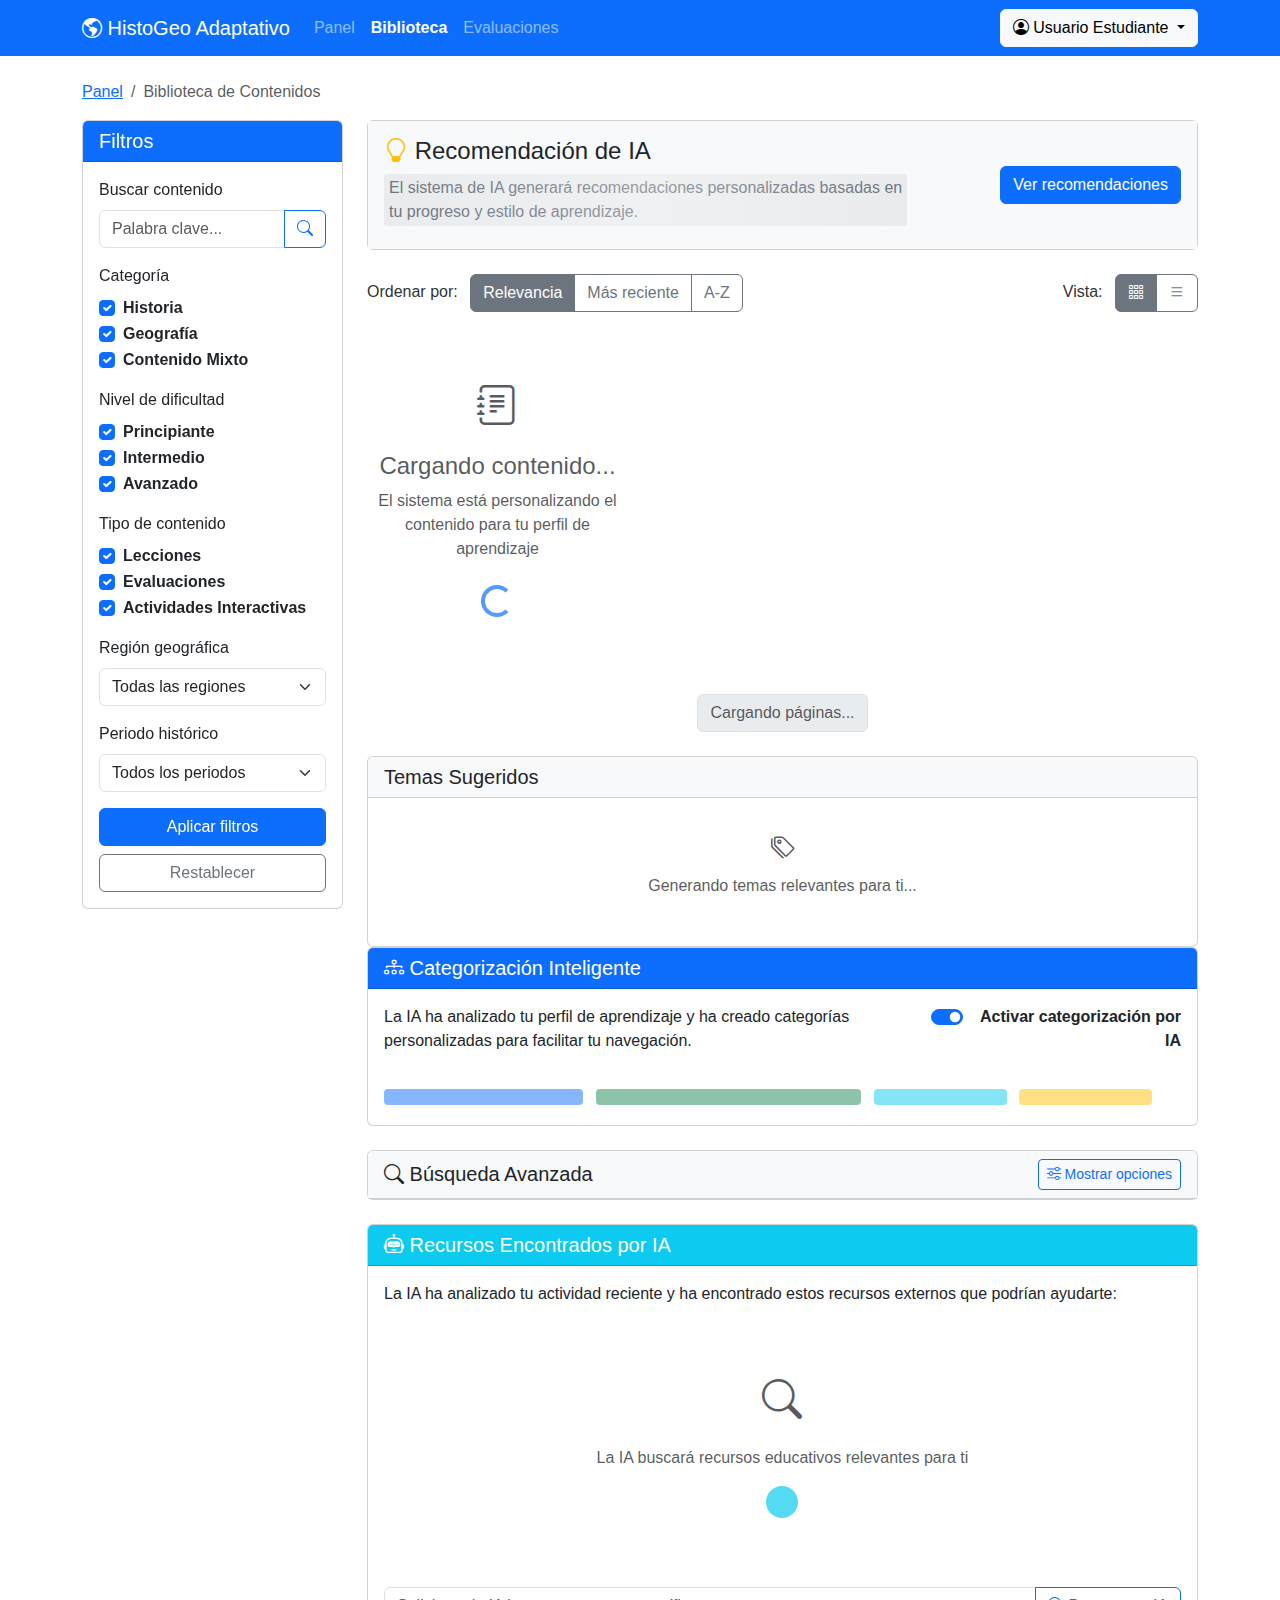
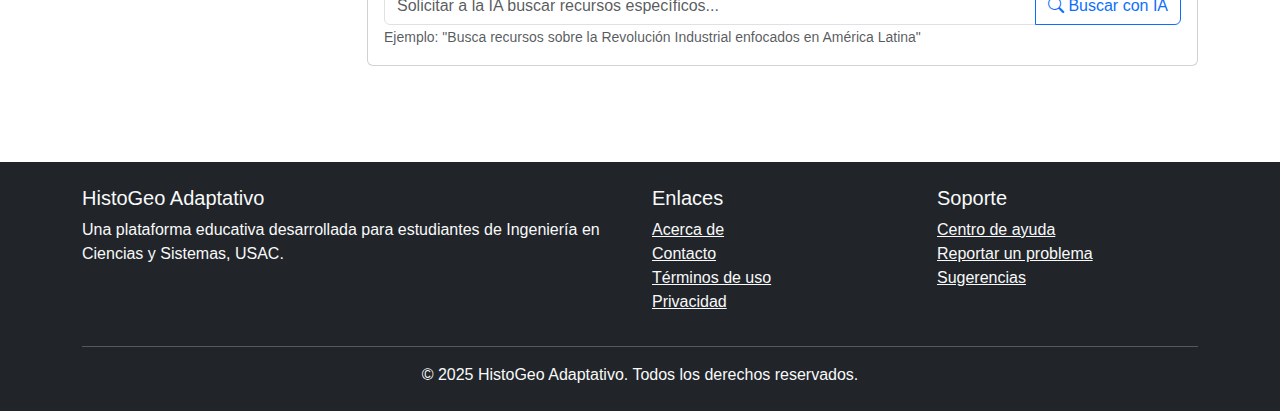
<file: library.html>
<!DOCTYPE html>
<html lang="es">
<head>
    <meta charset="UTF-8">
    <meta name="viewport" content="width=device-width, initial-scale=1.0">
    <title>Biblioteca de Contenidos - HistoGeo Adaptativo</title>
    <link href="https://cdn.jsdelivr.net/npm/bootstrap@5.3.0-alpha1/dist/css/bootstrap.min.css" rel="stylesheet">
    <link rel="stylesheet" href="https://cdn.jsdelivr.net/npm/bootstrap-icons@1.11.0/font/bootstrap-icons.css">
    <link rel="stylesheet" href="css/custom.css">
</head>
<body>
    <!-- Navbar -->
    <nav class="navbar navbar-expand-lg navbar-dark bg-primary">
        <div class="container">
            <a class="navbar-brand" href="index.html">
                <i class="bi bi-globe-americas"></i> HistoGeo Adaptativo
            </a>
            <button class="navbar-toggler" type="button" data-bs-toggle="collapse" data-bs-target="#navbarNav">
                <span class="navbar-toggler-icon"></span>
            </button>
            <div class="collapse navbar-collapse" id="navbarNav">
                <ul class="navbar-nav me-auto">
                    <li class="nav-item">
                        <a class="nav-link" href="student-dashboard.html">Panel</a>
                    </li>
                    <li class="nav-item">
                        <a class="nav-link active" href="library.html">Biblioteca</a>
                    </li>
                    <li class="nav-item">
                        <a class="nav-link" href="quiz.html">Evaluaciones</a>
                    </li>
                </ul>
                <div class="dropdown">
                    <a class="btn btn-light dropdown-toggle" href="#" role="button" id="userDropdown" data-bs-toggle="dropdown" aria-expanded="false">
                        <i class="bi bi-person-circle"></i> Usuario Estudiante
                    </a>
                    <ul class="dropdown-menu dropdown-menu-end" aria-labelledby="userDropdown">
                        <li><a class="dropdown-item" href="#"><i class="bi bi-person"></i> Mi Perfil</a></li>
                        <li><a class="dropdown-item" href="#"><i class="bi bi-gear"></i> Configuración</a></li>
                        <li><hr class="dropdown-divider"></li>
                        <li><a class="dropdown-item" href="index.html"><i class="bi bi-box-arrow-right"></i> Cerrar Sesión</a></li>
                    </ul>
                </div>
            </div>
        </div>
    </nav>

    <!-- Main Content -->
    <div class="container py-4">
        <nav aria-label="breadcrumb">
            <ol class="breadcrumb">
                <li class="breadcrumb-item"><a href="student-dashboard.html">Panel</a></li>
                <li class="breadcrumb-item active" aria-current="page">Biblioteca de Contenidos</li>
            </ol>
        </nav>
        
        <div class="row">
            <!-- Sidebar Filters -->
            <div class="col-lg-3 mb-4">
                <div class="card sticky-top" style="top: 20px;">
                    <div class="card-header bg-primary text-white">
                        <h5 class="mb-0">Filtros</h5>
                    </div>
                    <div class="card-body">
                        <div class="mb-3">
                            <label for="searchContent" class="form-label">Buscar contenido</label>
                            <div class="input-group">
                                <input type="text" class="form-control" id="searchContent" placeholder="Palabra clave...">
                                <button class="btn btn-outline-primary" type="button"><i class="bi bi-search"></i></button>
                            </div>
                        </div>
                        
                        <div class="mb-3">
                            <label class="form-label">Categoría</label>
                            <div class="form-check">
                                <input class="form-check-input" type="checkbox" value="" id="historyCheck" checked>
                                <label class="form-check-label" for="historyCheck">Historia</label>
                            </div>
                            <div class="form-check">
                                <input class="form-check-input" type="checkbox" value="" id="geographyCheck" checked>
                                <label class="form-check-label" for="geographyCheck">Geografía</label>
                            </div>
                            <div class="form-check">
                                <input class="form-check-input" type="checkbox" value="" id="mixedCheck" checked>
                                <label class="form-check-label" for="mixedCheck">Contenido Mixto</label>
                            </div>
                        </div>
                        
                        <div class="mb-3">
                            <label class="form-label">Nivel de dificultad</label>
                            <div class="form-check">
                                <input class="form-check-input" type="checkbox" value="" id="beginnerCheck" checked>
                                <label class="form-check-label" for="beginnerCheck">Principiante</label>
                            </div>
                            <div class="form-check">
                                <input class="form-check-input" type="checkbox" value="" id="intermediateCheck" checked>
                                <label class="form-check-label" for="intermediateCheck">Intermedio</label>
                            </div>
                            <div class="form-check">
                                <input class="form-check-input" type="checkbox" value="" id="advancedCheck" checked>
                                <label class="form-check-label" for="advancedCheck">Avanzado</label>
                            </div>
                        </div>
                        
                        <div class="mb-3">
                            <label class="form-label">Tipo de contenido</label>
                            <div class="form-check">
                                <input class="form-check-input" type="checkbox" value="" id="lessonCheck" checked>
                                <label class="form-check-label" for="lessonCheck">Lecciones</label>
                            </div>
                            <div class="form-check">
                                <input class="form-check-input" type="checkbox" value="" id="quizCheck" checked>
                                <label class="form-check-label" for="quizCheck">Evaluaciones</label>
                            </div>
                            <div class="form-check">
                                <input class="form-check-input" type="checkbox" value="" id="interactiveCheck" checked>
                                <label class="form-check-label" for="interactiveCheck">Actividades Interactivas</label>
                            </div>
                        </div>
                        
                        <div class="mb-3">
                            <label for="regionSelect" class="form-label">Región geográfica</label>
                            <select class="form-select" id="regionSelect">
                                <option selected value="">Todas las regiones</option>
                                <option value="america">América</option>
                                <option value="europa">Europa</option>
                                <option value="asia">Asia</option>
                                <option value="africa">África</option>
                                <option value="oceania">Oceanía</option>
                            </select>
                        </div>
                        
                        <div class="mb-3">
                            <label for="periodSelect" class="form-label">Periodo histórico</label>
                            <select class="form-select" id="periodSelect">
                                <option selected value="">Todos los periodos</option>
                                <option value="ancient">Antigüedad</option>
                                <option value="medieval">Edad Media</option>
                                <option value="modern">Edad Moderna</option>
                                <option value="contemporary">Edad Contemporánea</option>
                            </select>
                        </div>
                        
                        <div class="d-grid gap-2">
                            <button type="button" class="btn btn-primary">Aplicar filtros</button>
                            <button type="button" class="btn btn-outline-secondary">Restablecer</button>
                        </div>
                    </div>
                </div>
            </div>
            
            <!-- Main Content Area -->
            <div class="col-lg-9">
                <!-- AI Recommendation Banner -->
                <div class="card mb-4">
                    <div class="card-body bg-light">
                        <div class="row align-items-center">
                            <div class="col-md-8">
                                <h4><i class="bi bi-lightbulb text-warning"></i> Recomendación de IA</h4>
                                <p class="mb-0 data-placeholder" data-ai-field="library-recommendation">
                                    El sistema de IA generará recomendaciones personalizadas basadas en tu progreso y estilo de aprendizaje.
                                </p>
                            </div>
                            <div class="col-md-4 text-end">
                                <button class="btn btn-primary mt-3 mt-md-0">Ver recomendaciones</button>
                            </div>
                        </div>
                    </div>
                </div>
                
                <!-- Content Filters and Layout Toggle -->
                <div class="d-flex justify-content-between align-items-center mb-3">
                    <div>
                        <span class="me-2">Ordenar por:</span>
                        <div class="btn-group" role="group">
                            <button type="button" class="btn btn-outline-secondary active">Relevancia</button>
                            <button type="button" class="btn btn-outline-secondary">Más reciente</button>
                            <button type="button" class="btn btn-outline-secondary">A-Z</button>
                        </div>
                    </div>
                    <div>
                        <span class="me-2">Vista:</span>
                        <div class="btn-group" role="group">
                            <button type="button" class="btn btn-outline-secondary active"><i class="bi bi-grid-3x3-gap"></i></button>
                            <button type="button" class="btn btn-outline-secondary"><i class="bi bi-list"></i></button>
                        </div>
                    </div>
                </div>
                
                <!-- Content Grid -->
                <div class="row row-cols-1 row-cols-md-2 row-cols-lg-3 g-4" id="content-grid-container">
                    <div class="col-12 text-center py-5">
                        <i class="bi bi-journal-text fs-1 text-muted"></i>
                        <h4 class="mt-3 text-muted">Cargando contenido...</h4>
                        <p class="text-muted">El sistema está personalizando el contenido para tu perfil de aprendizaje</p>
                        <div class="spinner-border text-primary mt-2" role="status">
                            <span class="visually-hidden">Cargando...</span>
                                </div>
                            </div>
                    <!-- El contenido de la biblioteca se cargará aquí dinámicamente -->
                </div>
                
                <!-- Pagination -->
                <nav aria-label="Navegación de páginas" class="mt-4">
                    <ul class="pagination justify-content-center" id="pagination-container">
                        <!-- La paginación se generará dinámicamente -->
                        <li class="page-item disabled">
                            <span class="page-link">Cargando páginas...</span>
                        </li>
                    </ul>
                </nav>
                
                <!-- Suggested Topics -->
                <div class="card mt-4">
                    <div class="card-header bg-light">
                        <h5 class="mb-0">Temas Sugeridos</h5>
                    </div>
                    <div class="card-body">
                        <div class="d-flex flex-wrap gap-2" id="suggested-topics-container">
                            <div class="text-center w-100 py-3">
                                <i class="bi bi-tags fs-4 text-muted"></i>
                                <p class="text-muted mt-2">Generando temas relevantes para ti...</p>
                            </div>
                            <!-- Los temas sugeridos se generarán aquí dinámicamente -->
                        </div>
                    </div>
                </div>

                <!-- Añadir Sistema de Categorización Dinámica por IA -->
                <div class="row mb-4">
                    <div class="col-12">
                        <div class="card">
                            <div class="card-header bg-primary text-white">
                                <h5 class="mb-0"><i class="bi bi-diagram-3"></i> Categorización Inteligente</h5>
                            </div>
                            <div class="card-body">
                                <div class="row">
                                    <div class="col-md-8">
                                        <p>La IA ha analizado tu perfil de aprendizaje y ha creado categorías personalizadas para facilitar tu navegación.</p>
                                    </div>
                                    <div class="col-md-4 text-end">
                                        <div class="form-check form-switch">
                                            <input class="form-check-input" type="checkbox" id="ai-categories-toggle" checked>
                                            <label class="form-check-label" for="ai-categories-toggle">Activar categorización por IA</label>
                                        </div>
                                    </div>
                                </div>
                                
                                <div id="ai-categories-container" class="mt-3">
                                    <div class="d-flex flex-wrap gap-2">
                                        <div class="placeholder-glow w-100">
                                            <span class="placeholder col-3 bg-primary"></span>
                                            <span class="placeholder col-4 bg-success ms-2"></span>
                                            <span class="placeholder col-2 bg-info ms-2"></span>
                                            <span class="placeholder col-2 bg-warning ms-2"></span>
                                        </div>
                                    </div>
                                </div>
                            </div>
                        </div>
                    </div>
                </div>

                <!-- Búsqueda Avanzada con Filtros por IA -->
                <div class="card mb-4">
                    <div class="card-header bg-light d-flex justify-content-between align-items-center">
                        <h5 class="mb-0"><i class="bi bi-search"></i> Búsqueda Avanzada</h5>
                        <button class="btn btn-sm btn-outline-primary" type="button" data-bs-toggle="collapse" data-bs-target="#advancedSearchCollapse">
                            <i class="bi bi-sliders"></i> Mostrar opciones
                        </button>
                    </div>
                    <div class="collapse" id="advancedSearchCollapse">
                        <div class="card-body">
                            <form id="advanced-search-form">
                                <div class="row g-3">
                                    <div class="col-md-6">
                                        <div class="input-group">
                                            <input type="text" class="form-control" id="searchQuery" placeholder="Buscar contenido...">
                                            <button class="btn btn-outline-primary" type="button">
                                                <i class="bi bi-search"></i>
                                            </button>
                                        </div>
                                    </div>
                                    <div class="col-md-3">
                                        <select class="form-select" id="searchDifficulty" data-ai-field="difficulty-options">
                                            <option value="">Dificultad recomendada por IA</option>
                                            <option value="basic">Básico</option>
                                            <option value="intermediate">Intermedio</option>
                                            <option value="advanced">Avanzado</option>
                                        </select>
                                    </div>
                                    <div class="col-md-3">
                                        <select class="form-select" id="searchLearningStyle" data-ai-field="learning-style-options">
                                            <option value="">Estilo de aprendizaje detectado</option>
                                            <option value="visual">Visual</option>
                                            <option value="auditory">Auditivo</option>
                                            <option value="reading">Lectura/Escritura</option>
                                            <option value="kinesthetic">Kinestésico</option>
                                        </select>
                                    </div>
                                </div>
                                
                                <div class="row g-3 mt-2">
                                    <div class="col-md-4">
                                        <label class="form-label">Áreas de conocimiento:</label>
                                        <div id="knowledge-areas-container" class="d-flex flex-wrap gap-2" data-ai-field="knowledge-areas">
                                            <div class="placeholder-glow w-100">
                                                <span class="placeholder col-5"></span>
                                                <span class="placeholder col-4 ms-2"></span>
                                                <span class="placeholder col-2 ms-2"></span>
                                            </div>
                                        </div>
                                    </div>
                                    <div class="col-md-4">
                                        <label class="form-label">Temas sugeridos:</label>
                                        <div id="suggested-topics-container" class="d-flex flex-wrap gap-2" data-ai-field="suggested-topics">
                                            <div class="placeholder-glow w-100">
                                                <span class="placeholder col-4"></span>
                                                <span class="placeholder col-5 ms-2"></span>
                                                <span class="placeholder col-2 ms-2"></span>
                                            </div>
                                        </div>
                                    </div>
                                    <div class="col-md-4">
                                        <label class="form-label">Formato de contenido:</label>
                                        <div class="d-flex flex-wrap gap-2">
                                            <div class="form-check form-check-inline">
                                                <input class="form-check-input" type="checkbox" id="content-text" checked>
                                                <label class="form-check-label" for="content-text">Texto</label>
                                            </div>
                                            <div class="form-check form-check-inline">
                                                <input class="form-check-input" type="checkbox" id="content-video" checked>
                                                <label class="form-check-label" for="content-video">Video</label>
                                            </div>
                                            <div class="form-check form-check-inline">
                                                <input class="form-check-input" type="checkbox" id="content-interactive" checked>
                                                <label class="form-check-label" for="content-interactive">Interactivo</label>
                                            </div>
                                            <div class="form-check form-check-inline">
                                                <input class="form-check-input" type="checkbox" id="content-quiz" checked>
                                                <label class="form-check-label" for="content-quiz">Quiz</label>
                                            </div>
                                        </div>
                                    </div>
                                </div>
                                
                                <div class="row mt-3">
                                    <div class="col-12 text-end">
                                        <button type="button" class="btn btn-outline-secondary me-2">Limpiar</button>
                                        <button type="button" class="btn btn-primary">Buscar</button>
                                    </div>
                                </div>
                            </form>
                        </div>
                    </div>
                </div>

                <!-- Recursos Generados/Encontrados por IA -->
                <div class="card mb-4">
                    <div class="card-header bg-info text-white">
                        <h5 class="mb-0"><i class="bi bi-robot"></i> Recursos Encontrados por IA</h5>
                    </div>
                    <div class="card-body">
                        <p>La IA ha analizado tu actividad reciente y ha encontrado estos recursos externos que podrían ayudarte:</p>
                        
                        <div id="ai-resources-container" class="mt-3">
                            <div class="d-flex align-items-center justify-content-center py-5 text-muted">
                                <div class="text-center">
                                    <i class="bi bi-search fs-1"></i>
                                    <p class="mt-3">La IA buscará recursos educativos relevantes para ti</p>
                                    <div class="spinner-grow text-info" role="status">
                                        <span class="visually-hidden">Buscando...</span>
                                    </div>
                                </div>
                            </div>
                            <!-- Aquí se cargarán los recursos encontrados por la IA -->
                        </div>
                        
                        <div class="mt-3">
                            <div class="input-group">
                                <input type="text" class="form-control" placeholder="Solicitar a la IA buscar recursos específicos..." id="ai-resource-request">
                                <button class="btn btn-outline-primary" type="button" id="request-resources-btn">
                                    <i class="bi bi-search"></i> Buscar con IA
                                </button>
                            </div>
                            <small class="text-muted">Ejemplo: "Busca recursos sobre la Revolución Industrial enfocados en América Latina"</small>
                        </div>
                    </div>
                </div>
            </div>
        </div>
    </div>

    <!-- Footer -->
    <footer class="bg-dark text-light py-4 mt-5">
        <div class="container">
            <div class="row">
                <div class="col-md-6">
                    <h5>HistoGeo Adaptativo</h5>
                    <p>Una plataforma educativa desarrollada para estudiantes de Ingeniería en Ciencias y Sistemas, USAC.</p>
                </div>
                <div class="col-md-3">
                    <h5>Enlaces</h5>
                    <ul class="list-unstyled">
                        <li><a href="#" class="text-light">Acerca de</a></li>
                        <li><a href="#" class="text-light">Contacto</a></li>
                        <li><a href="#" class="text-light">Términos de uso</a></li>
                        <li><a href="#" class="text-light">Privacidad</a></li>
                    </ul>
                </div>
                <div class="col-md-3">
                    <h5>Soporte</h5>
                    <ul class="list-unstyled">
                        <li><a href="#" class="text-light">Centro de ayuda</a></li>
                        <li><a href="#" class="text-light">Reportar un problema</a></li>
                        <li><a href="#" class="text-light">Sugerencias</a></li>
                    </ul>
                </div>
            </div>
            <hr>
            <div class="text-center">
                <p class="mb-0">&copy; 2025 HistoGeo Adaptativo. Todos los derechos reservados.</p>
            </div>
        </div>
    </footer>

    <script src="https://cdn.jsdelivr.net/npm/bootstrap@5.3.0-alpha1/dist/js/bootstrap.bundle.min.js"></script>
    <script src="js/main.js"></script>
</body>
</html>
</file>
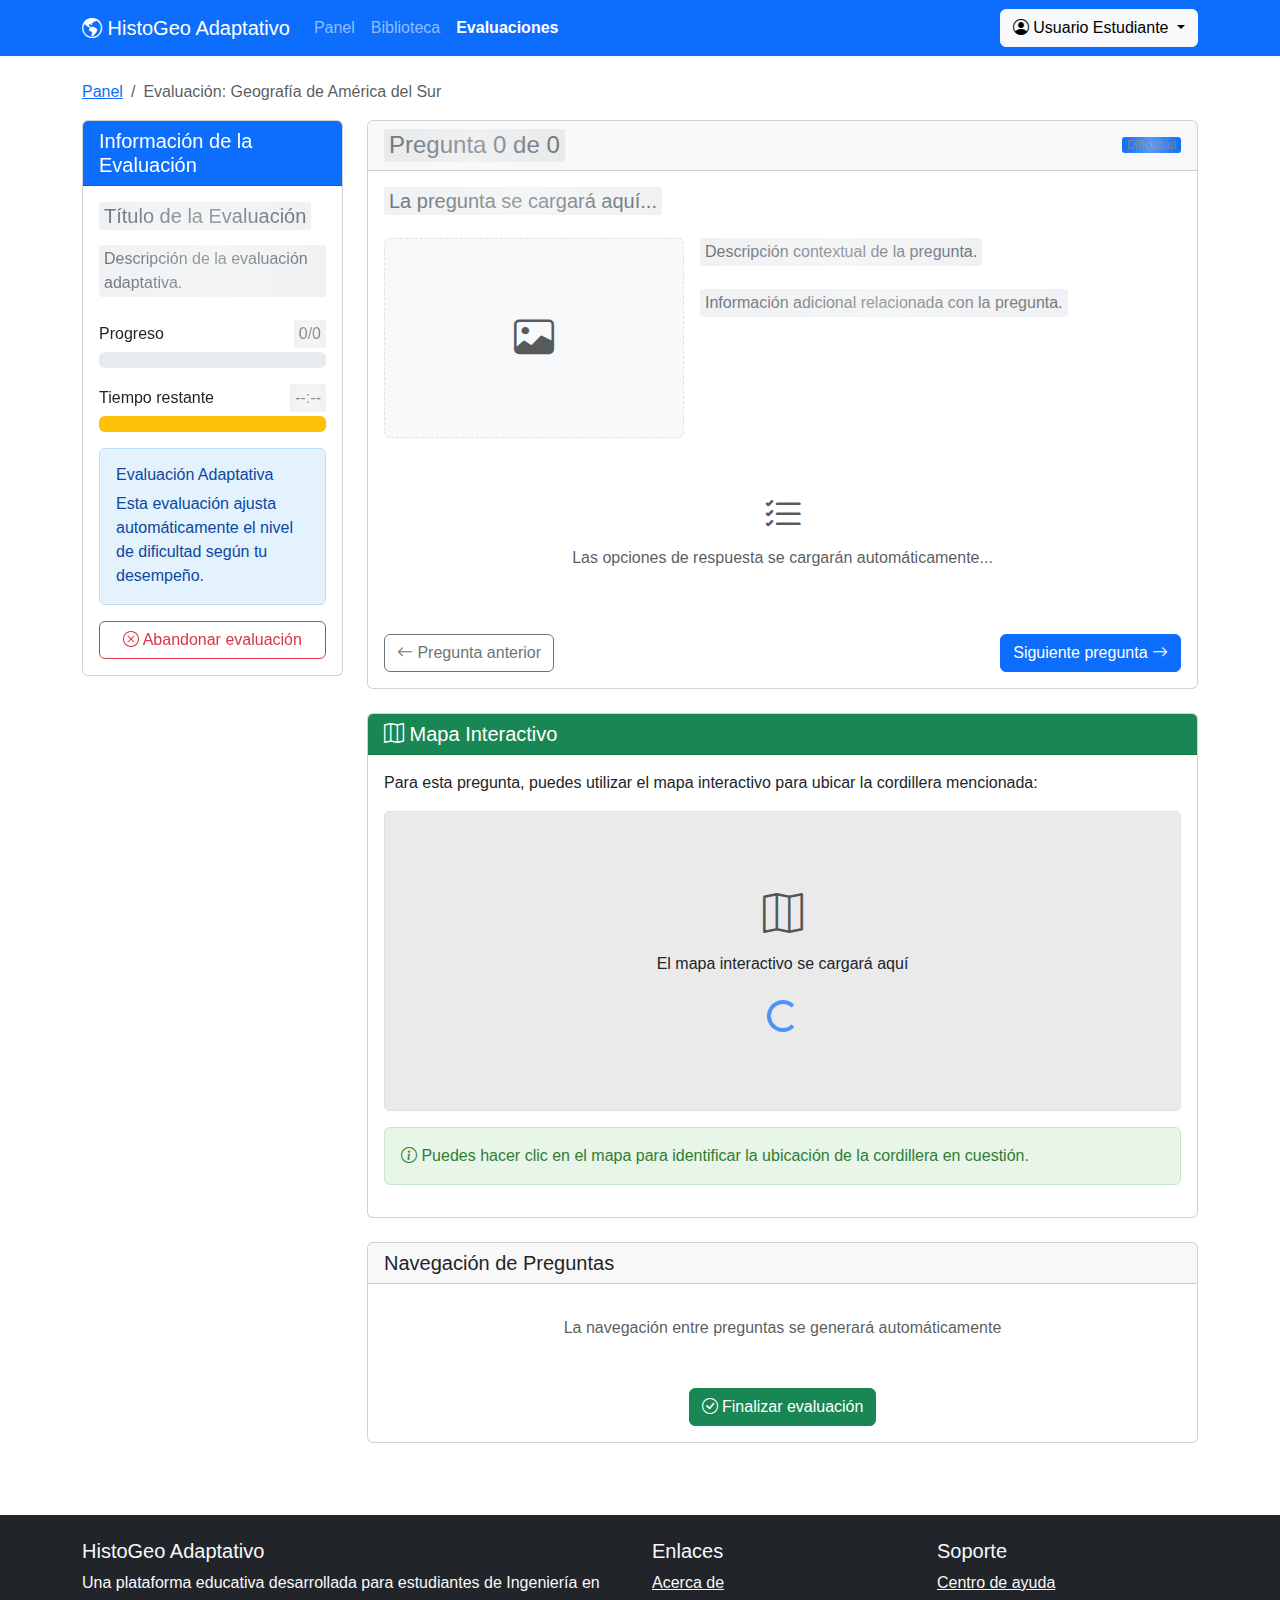
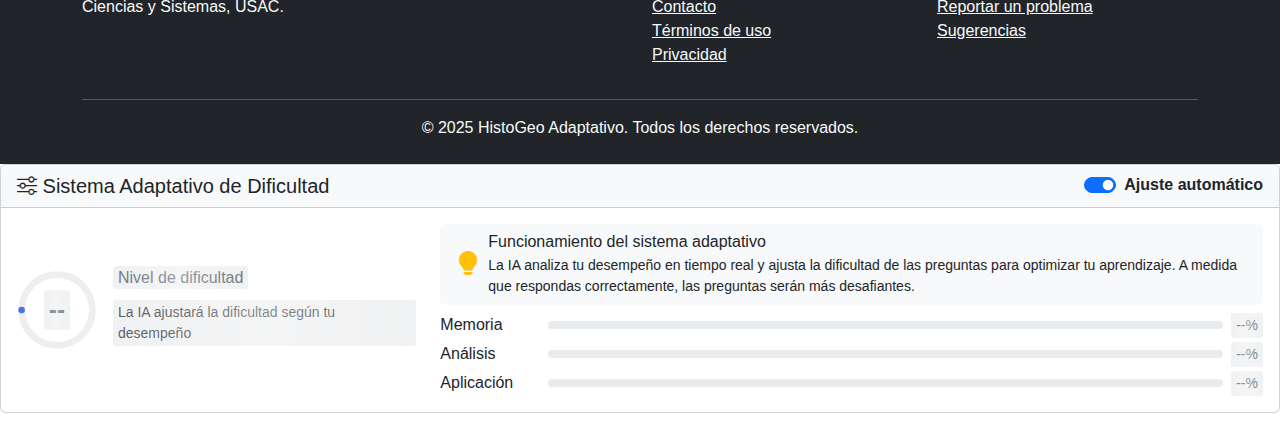
<file: quiz.html>
<!DOCTYPE html>
<html lang="es">
<head>
    <meta charset="UTF-8">
    <meta name="viewport" content="width=device-width, initial-scale=1.0">
    <title>Evaluación - HistoGeo Adaptativo</title>
    <link href="https://cdn.jsdelivr.net/npm/bootstrap@5.3.0-alpha1/dist/css/bootstrap.min.css" rel="stylesheet">
    <link rel="stylesheet" href="https://cdn.jsdelivr.net/npm/bootstrap-icons@1.11.0/font/bootstrap-icons.css">
    <link rel="stylesheet" href="css/custom.css">
</head>
<body>
    <!-- Navbar -->
    <nav class="navbar navbar-expand-lg navbar-dark bg-primary">
        <div class="container">
            <a class="navbar-brand" href="index.html">
                <i class="bi bi-globe-americas"></i> HistoGeo Adaptativo
            </a>
            <button class="navbar-toggler" type="button" data-bs-toggle="collapse" data-bs-target="#navbarNav">
                <span class="navbar-toggler-icon"></span>
            </button>
            <div class="collapse navbar-collapse" id="navbarNav">
                <ul class="navbar-nav me-auto">
                    <li class="nav-item">
                        <a class="nav-link" href="student-dashboard.html">Panel</a>
                    </li>
                    <li class="nav-item">
                        <a class="nav-link" href="library.html">Biblioteca</a>
                    </li>
                    <li class="nav-item">
                        <a class="nav-link active" href="quiz.html">Evaluaciones</a>
                    </li>
                </ul>
                <div class="dropdown">
                    <a class="btn btn-light dropdown-toggle" href="#" role="button" id="userDropdown" data-bs-toggle="dropdown" aria-expanded="false">
                        <i class="bi bi-person-circle"></i> Usuario Estudiante
                    </a>
                    <ul class="dropdown-menu dropdown-menu-end" aria-labelledby="userDropdown">
                        <li><a class="dropdown-item" href="#"><i class="bi bi-person"></i> Mi Perfil</a></li>
                        <li><a class="dropdown-item" href="#"><i class="bi bi-gear"></i> Configuración</a></li>
                        <li><hr class="dropdown-divider"></li>
                        <li><a class="dropdown-item" href="index.html"><i class="bi bi-box-arrow-right"></i> Cerrar Sesión</a></li>
                    </ul>
                </div>
            </div>
        </div>
    </nav>

    <!-- Main Content -->
    <div class="container py-4">
        <nav aria-label="breadcrumb">
            <ol class="breadcrumb">
                <li class="breadcrumb-item"><a href="student-dashboard.html">Panel</a></li>
                <li class="breadcrumb-item active" aria-current="page">Evaluación: Geografía de América del Sur</li>
            </ol>
        </nav>
        
        <div class="row">
            <!-- Quiz Information and Progress -->
            <div class="col-lg-3 mb-4">
                <div class="card sticky-top" style="top: 20px;">
                    <div class="card-header bg-primary text-white">
                        <h5 class="mb-0">Información de la Evaluación</h5>
                    </div>
                    <div class="card-body">
                        <h5 class="card-title data-placeholder" data-ai-field="quiz-title">Título de la Evaluación</h5>
                        <p class="card-text data-placeholder" data-ai-field="quiz-description">Descripción de la evaluación adaptativa.</p>
                        
                        <div class="d-flex justify-content-between align-items-center mb-1">
                            <span>Progreso</span>
                            <span class="data-placeholder" data-ai-field="quiz-progress">0/0</span>
                        </div>
                        <div class="progress mb-3">
                            <div class="progress-bar bg-success data-progress" role="progressbar" style="width: 0%" 
                                 data-ai-field="quiz-progress-bar" aria-valuenow="0" aria-valuemin="0" aria-valuemax="100"></div>
                        </div>
                        
                        <div class="d-flex justify-content-between align-items-center mb-1">
                            <span>Tiempo restante</span>
                            <span id="countdown" class="data-placeholder" data-ai-field="quiz-time-remaining">--:--</span>
                        </div>
                        <div class="progress mb-3">
                            <div class="progress-bar bg-warning data-progress" role="progressbar" style="width: 100%" 
                                 data-ai-field="quiz-time-bar" aria-valuenow="100" aria-valuemin="0" aria-valuemax="100"></div>
                        </div>
                        
                        <div class="alert alert-info" role="alert">
                            <h6 class="alert-heading">Evaluación Adaptativa</h6>
                            <p class="mb-0">Esta evaluación ajusta automáticamente el nivel de dificultad según tu desempeño.</p>
                        </div>
                        
                        <div class="d-grid gap-2 mt-3">
                            <button type="button" class="btn btn-outline-danger" data-bs-toggle="modal" data-bs-target="#quitModal">
                                <i class="bi bi-x-circle"></i> Abandonar evaluación
                            </button>
                        </div>
                    </div>
                </div>
            </div>
            
            <!-- Main Quiz Content -->
            <div class="col-lg-9">
                <div class="card mb-4">
                    <div class="card-header d-flex justify-content-between align-items-center">
                        <h4 class="mb-0 data-placeholder" data-ai-field="question-number">Pregunta 0 de 0</h4>
                        <span class="badge bg-primary data-placeholder" data-ai-field="question-difficulty">Dificultad</span>
                    </div>
                    <div class="card-body">
                        <div id="question-container">
                            <div class="question-content">
                                <h5 class="mb-3 data-placeholder" data-ai-field="question-text">La pregunta se cargará aquí...</h5>
                                
                                <div class="d-flex mb-4">
                                    <div class="image-placeholder bg-light rounded me-3" style="min-width: 300px; height: 200px; display: flex; align-items: center; justify-content: center;">
                                        <i class="bi bi-image fs-1 text-muted"></i>
                                    </div>
                                    <div>
                                        <p class="data-placeholder" data-ai-field="question-context-1">Descripción contextual de la pregunta.</p>
                                        <p class="data-placeholder" data-ai-field="question-context-2">Información adicional relacionada con la pregunta.</p>
                                    </div>
                                </div>
                                
                                <form id="quiz-form">
                                    <div class="mb-3" id="question-options-container">
                                        <div class="text-center py-4 text-muted">
                                            <i class="bi bi-list-check fs-1"></i>
                                            <p>Las opciones de respuesta se cargarán automáticamente...</p>
                                        </div>
                                        <!-- Las opciones de respuesta se cargarán aquí dinámicamente -->
                                    </div>
                                    
                                    <div class="d-flex justify-content-between mt-4">
                                        <button type="button" class="btn btn-outline-secondary" id="prev-question">
                                            <i class="bi bi-arrow-left"></i> Pregunta anterior
                                        </button>
                                        <button type="button" class="btn btn-primary" id="next-question">
                                            Siguiente pregunta <i class="bi bi-arrow-right"></i>
                                        </button>
                                    </div>
                                </form>
                            </div>
                        </div>
                    </div>
                </div>
                
                <!-- Map Interactive Section -->
                <div class="card mb-4">
                    <div class="card-header bg-success text-white">
                        <h5 class="mb-0"><i class="bi bi-map"></i> Mapa Interactivo</h5>
                    </div>
                    <div class="card-body">
                        <p>Para esta pregunta, puedes utilizar el mapa interactivo para ubicar la cordillera mencionada:</p>
                        
                        <div class="map-container mb-3" style="height: 300px; background-color: #eaeaea; position: relative;">
                            <div id="interactive-map-container" class="d-flex align-items-center justify-content-center h-100">
                                <div class="text-center">
                                    <i class="bi bi-map fs-1 text-muted"></i>
                                    <p class="mt-2">El mapa interactivo se cargará aquí</p>
                                    <div class="spinner-border text-primary mt-2" role="status">
                                        <span class="visually-hidden">Cargando...</span>
                                    </div>
                                </div>
                            </div>
                        </div>
                        
                        <div class="alert alert-success" role="alert">
                            <i class="bi bi-info-circle"></i> Puedes hacer clic en el mapa para identificar la ubicación de la cordillera en cuestión.
                        </div>
                    </div>
                </div>
                
                <!-- Question Navigation -->
                <div class="card">
                    <div class="card-header">
                        <h5 class="mb-0">Navegación de Preguntas</h5>
                    </div>
                    <div class="card-body">
                        <div class="question-nav d-flex flex-wrap justify-content-center gap-2" id="question-navigation-container">
                            <div class="text-center py-3 text-muted">
                                <p>La navegación entre preguntas se generará automáticamente</p>
                            </div>
                            <!-- La navegación entre preguntas se generará aquí dinámicamente -->
                        </div>
                        
                        <div class="text-center mt-3">
                            <button type="button" class="btn btn-success" data-bs-toggle="modal" data-bs-target="#finishModal">
                                <i class="bi bi-check-circle"></i> Finalizar evaluación
                            </button>
                        </div>
                    </div>
                </div>
            </div>
        </div>
    </div>
    
    <!-- Quit Quiz Modal -->
    <div class="modal fade" id="quitModal" tabindex="-1" aria-labelledby="quitModalLabel" aria-hidden="true">
        <div class="modal-dialog">
            <div class="modal-content">
                <div class="modal-header">
                    <h5 class="modal-title" id="quitModalLabel">¿Abandonar evaluación?</h5>
                    <button type="button" class="btn-close" data-bs-dismiss="modal" aria-label="Close"></button>
                </div>
                <div class="modal-body">
                    <p>¿Estás seguro de que deseas abandonar esta evaluación? Tu progreso no se guardará.</p>
                </div>
                <div class="modal-footer">
                    <button type="button" class="btn btn-secondary" data-bs-dismiss="modal">Cancelar</button>
                    <a href="student-dashboard.html" class="btn btn-danger">Abandonar evaluación</a>
                </div>
            </div>
        </div>
    </div>
    
    <!-- Finish Quiz Modal -->
    <div class="modal fade" id="finishModal" tabindex="-1" aria-labelledby="finishModalLabel" aria-hidden="true">
        <div class="modal-dialog">
            <div class="modal-content">
                <div class="modal-header">
                    <h5 class="modal-title" id="finishModalLabel">¿Finalizar evaluación?</h5>
                    <button type="button" class="btn-close" data-bs-dismiss="modal" aria-label="Close"></button>
                </div>
                <div class="modal-body">
                    <p>Aún tienes preguntas sin responder. ¿Estás seguro de que deseas finalizar la evaluación?</p>
                </div>
                <div class="modal-footer">
                    <button type="button" class="btn btn-secondary" data-bs-dismiss="modal">Cancelar</button>
                    <button type="button" class="btn btn-success" data-bs-dismiss="modal" data-bs-toggle="modal" data-bs-target="#resultsModal">Finalizar evaluación</button>
                </div>
            </div>
        </div>
    </div>
    
    <!-- Results Modal -->
    <div class="modal fade" id="resultsModal" tabindex="-1" aria-labelledby="resultsModalLabel" aria-hidden="true">
        <div class="modal-dialog modal-lg">
            <div class="modal-content">
                <div class="modal-header bg-primary text-white">
                    <h5 class="modal-title" id="resultsModalLabel">Resultados de la Evaluación</h5>
                    <button type="button" class="btn-close btn-close-white" data-bs-dismiss="modal" aria-label="Close"></button>
                </div>
                <div class="modal-body">
                    <div class="row">
                        <div class="col-md-6">
                            <div class="text-center mb-4">
                                <div class="display-4 mb-2 data-placeholder" data-ai-field="quiz-score">--%</div>
                                <p class="text-muted">Calificación obtenida</p>
                            </div>
                            
                            <div class="mb-4">
                                <h5>Resumen de tu desempeño</h5>
                                <div class="progress mb-2">
                                    <div class="progress-bar bg-success data-progress" role="progressbar" style="width: 0%" 
                                         data-ai-field="correct-answers-bar" aria-valuenow="0" aria-valuemin="0" aria-valuemax="100"></div>
                                </div>
                                <div class="d-flex justify-content-between small">
                                    <span class="data-placeholder" data-ai-field="correct-answers">0 preguntas correctas</span>
                                    <span class="data-placeholder" data-ai-field="correct-percentage">0%</span>
                                </div>
                                
                                <div class="progress mt-2 mb-2">
                                    <div class="progress-bar bg-danger data-progress" role="progressbar" style="width: 0%" 
                                         data-ai-field="incorrect-answers-bar" aria-valuenow="0" aria-valuemin="0" aria-valuemax="100"></div>
                                </div>
                                <div class="d-flex justify-content-between small">
                                    <span class="data-placeholder" data-ai-field="incorrect-answers">0 preguntas incorrectas</span>
                                    <span class="data-placeholder" data-ai-field="incorrect-percentage">0%</span>
                                </div>
                            </div>
                            
                            <div class="card">
                                <div class="card-header bg-info text-white">
                                    <h6 class="mb-0">Análisis de IA</h6>
                                </div>
                                <div class="card-body">
                                    <p>Basado en tu desempeño, hemos identificado las siguientes áreas de mejora:</p>
                                    <ul class="mb-0" id="ai-analysis-container">
                                        <li class="text-center py-2 text-muted">
                                            <small>Analizando tu desempeño...</small>
                                        </li>
                                        <!-- El análisis de IA se generará aquí dinámicamente -->
                                    </ul>
                                </div>
                            </div>
                        </div>
                        <div class="col-md-6">
                            <h5>Recomendaciones personalizadas</h5>
                            <div class="list-group" id="personalized-recommendations-container">
                                <div class="text-center py-4 text-muted">
                                    <i class="bi bi-lightbulb fs-1"></i>
                                    <p>Generando recomendaciones personalizadas...</p>
                                    <div class="spinner-grow text-warning" role="status">
                                        <span class="visually-hidden">Generando...</span>
                                    </div>
                                </div>
                                <!-- Las recomendaciones personalizadas se generarán aquí dinámicamente -->
                            </div>
                            
                            <div class="alert alert-warning mt-3" role="alert">
                                <h6 class="alert-heading"><i class="bi bi-lightbulb"></i> Consejo de estudio</h6>
                                <p class="mb-0 data-placeholder" data-ai-field="study-tip">
                                    Generando consejo de estudio personalizado...
                                </p>
                            </div>
                        </div>
                    </div>
                </div>
                <div class="modal-footer">
                    <button type="button" class="btn btn-secondary" data-bs-dismiss="modal">Cerrar</button>
                    <a href="student-dashboard.html" class="btn btn-primary">Volver al Panel</a>
                </div>
            </div>
        </div>
    </div>

    <!-- Footer -->
    <footer class="bg-dark text-light py-4 mt-5">
        <div class="container">
            <div class="row">
                <div class="col-md-6">
                    <h5>HistoGeo Adaptativo</h5>
                    <p>Una plataforma educativa desarrollada para estudiantes de Ingeniería en Ciencias y Sistemas, USAC.</p>
                </div>
                <div class="col-md-3">
                    <h5>Enlaces</h5>
                    <ul class="list-unstyled">
                        <li><a href="#" class="text-light">Acerca de</a></li>
                        <li><a href="#" class="text-light">Contacto</a></li>
                        <li><a href="#" class="text-light">Términos de uso</a></li>
                        <li><a href="#" class="text-light">Privacidad</a></li>
                    </ul>
                </div>
                <div class="col-md-3">
                    <h5>Soporte</h5>
                    <ul class="list-unstyled">
                        <li><a href="#" class="text-light">Centro de ayuda</a></li>
                        <li><a href="#" class="text-light">Reportar un problema</a></li>
                        <li><a href="#" class="text-light">Sugerencias</a></li>
                    </ul>
                </div>
            </div>
            <hr>
            <div class="text-center">
                <p class="mb-0">&copy; 2025 HistoGeo Adaptativo. Todos los derechos reservados.</p>
            </div>
        </div>
    </footer>

    <!-- Sistema de Ajuste Automático de Dificultad por IA -->
    <div class="card mb-4">
        <div class="card-header bg-light">
            <div class="d-flex justify-content-between align-items-center">
                <h5 class="mb-0"><i class="bi bi-sliders"></i> Sistema Adaptativo de Dificultad</h5>
                <div class="form-check form-switch">
                    <input class="form-check-input" type="checkbox" id="adaptive-difficulty-toggle" checked>
                    <label class="form-check-label" for="adaptive-difficulty-toggle">Ajuste automático</label>
                </div>
            </div>
        </div>
        <div class="card-body">
            <div class="row align-items-center">
                <div class="col-md-4">
                    <div class="d-flex align-items-center">
                        <div class="difficulty-indicator me-3">
                            <div class="position-relative" style="width: 80px; height: 80px;">
                                <div class="position-absolute top-0 start-0 w-100 h-100 d-flex align-items-center justify-content-center">
                                    <span class="fs-4 fw-bold data-placeholder" data-ai-field="current-difficulty-level">--</span>
                                </div>
                                <svg viewBox="0 0 36 36" class="difficulty-chart">
                                    <path class="difficulty-bg" d="M18 2.0845 a 15.9155 15.9155 0 0 1 0 31.831 a 15.9155 15.9155 0 0 1 0 -31.831" fill="none" stroke="#eee" stroke-width="3" />
                                    <path class="difficulty-fill" data-ai-field="difficulty-gauge" d="M18 2.0845 a 15.9155 15.9155 0 0 1 0 31.831 a 15.9155 15.9155 0 0 1 0 -31.831" fill="none" stroke="#4e73df" stroke-width="3" stroke-dasharray="0, 100" />
                                </svg>
                            </div>
                        </div>
                        <div>
                            <h6 class="mb-1 data-placeholder" data-ai-field="difficulty-name">Nivel de dificultad</h6>
                            <p class="text-muted mb-0 small data-placeholder" data-ai-field="difficulty-description">La IA ajustará la dificultad según tu desempeño</p>
                        </div>
                    </div>
                </div>
                <div class="col-md-8">
                    <div class="card bg-light border-0">
                        <div class="card-body py-2">
                            <div class="d-flex align-items-center">
                                <i class="bi bi-lightbulb-fill text-warning me-2 fs-4"></i>
                                <div>
                                    <h6 class="mb-1">Funcionamiento del sistema adaptativo</h6>
                                    <p class="mb-0 small">La IA analiza tu desempeño en tiempo real y ajusta la dificultad de las preguntas para optimizar tu aprendizaje. A medida que respondas correctamente, las preguntas serán más desafiantes.</p>
                                </div>
                            </div>
                        </div>
                    </div>
                    <div class="mt-2">
                        <div class="d-flex align-items-center mb-1">
                            <div class="me-2" style="width: 100px;">Memoria</div>
                            <div class="flex-grow-1">
                                <div class="progress" style="height: 8px;">
                                    <div class="progress-bar bg-info data-progress" role="progressbar" style="width: 0%" data-ai-field="memory-skill-bar"></div>
                                </div>
                            </div>
                            <div class="ms-2 small data-placeholder" data-ai-field="memory-skill-percentage">--%</div>
                        </div>
                        <div class="d-flex align-items-center mb-1">
                            <div class="me-2" style="width: 100px;">Análisis</div>
                            <div class="flex-grow-1">
                                <div class="progress" style="height: 8px;">
                                    <div class="progress-bar bg-primary data-progress" role="progressbar" style="width: 0%" data-ai-field="analysis-skill-bar"></div>
                                </div>
                            </div>
                            <div class="ms-2 small data-placeholder" data-ai-field="analysis-skill-percentage">--%</div>
                        </div>
                        <div class="d-flex align-items-center">
                            <div class="me-2" style="width: 100px;">Aplicación</div>
                            <div class="flex-grow-1">
                                <div class="progress" style="height: 8px;">
                                    <div class="progress-bar bg-success data-progress" role="progressbar" style="width: 0%" data-ai-field="application-skill-bar"></div>
                                </div>
                            </div>
                            <div class="ms-2 small data-placeholder" data-ai-field="application-skill-percentage">--%</div>
                        </div>
                    </div>
                </div>
            </div>
        </div>
    </div>

    <!-- Sistema de Retroalimentación Inmediata -->
    <div id="feedback-container" class="mb-4" style="display: none;">
        <div class="card">
            <div class="card-header d-flex justify-content-between align-items-center">
                <h5 class="mb-0"><i class="bi bi-chat-square-text"></i> Retroalimentación Personalizada</h5>
                <button type="button" class="btn-close" id="close-feedback"></button>
            </div>
            <div class="card-body">
                <div class="feedback-result mb-3">
                    <!-- Aquí se mostrará el resultado (correcto/incorrecto) -->
                    <div class="placeholder-glow w-100">
                        <span class="placeholder col-6"></span>
                    </div>
                </div>
                
                <div class="feedback-explanation">
                    <!-- Aquí se mostrará la explicación de la respuesta -->
                    <div class="placeholder-glow w-100">
                        <span class="placeholder col-12"></span>
                        <span class="placeholder col-10 mt-1"></span>
                        <span class="placeholder col-8 mt-1"></span>
                    </div>
                </div>
                
                <div class="feedback-resources mt-3">
                    <h6>Recursos Recomendados para Reforzar</h6>
                    <div id="feedback-resources-container">
                        <div class="placeholder-glow w-100">
                            <span class="placeholder col-8"></span>
                            <span class="placeholder col-4 mt-1"></span>
                            <span class="placeholder col-6 mt-1"></span>
                        </div>
                    </div>
                </div>
                
                <div class="mt-3 text-end">
                    <button type="button" class="btn btn-outline-primary" id="next-after-feedback">
                        Continuar <i class="bi bi-arrow-right"></i>
                    </button>
                </div>
            </div>
        </div>
    </div>

    <!-- Sistema de Integración con Base de Datos -->
    <div class="modal fade" id="quiz-completion-modal" tabindex="-1" aria-hidden="true">
        <div class="modal-dialog modal-lg">
            <div class="modal-content">
                <div class="modal-header bg-primary text-white">
                    <h5 class="modal-title"><i class="bi bi-cloud-upload"></i> Almacenamiento de Resultados</h5>
                    <button type="button" class="btn-close btn-close-white" data-bs-dismiss="modal" aria-label="Close"></button>
                </div>
                <div class="modal-body">
                    <div class="progress mb-3">
                        <div class="progress-bar progress-bar-striped progress-bar-animated" role="progressbar" style="width: 100%" id="upload-progress-bar"></div>
                    </div>
                    
                    <div id="data-storage-container">
                        <div class="d-flex align-items-center mb-3">
                            <div class="me-3">
                                <i class="bi bi-database-check fs-1 text-success"></i>
                            </div>
                            <div>
                                <h5 class="mb-1">Almacenamiento de datos en progreso</h5>
                                <p class="mb-0">Tus resultados están siendo procesados y almacenados para análisis posterior y personalización del aprendizaje.</p>
                            </div>
                        </div>
                        
                        <div class="card bg-light mb-3">
                            <div class="card-body">
                                <h6><i class="bi bi-shield-check text-primary me-2"></i>Datos almacenados para análisis</h6>
                                <ul class="mb-0">
                                    <li>Respuestas a preguntas individual</li>
                                    <li>Tiempo de respuesta por pregunta</li>
                                    <li>Patrones de navegación entre preguntas</li>
                                    <li>Nivel de dificultad adaptativo alcanzado</li>
                                    <li>Recursos consultados durante la evaluación</li>
                                </ul>
                            </div>
                        </div>
                        
                        <div class="text-center mb-3" id="ai-processing-status">
                            <div class="spinner-border text-primary" role="status">
                                <span class="visually-hidden">Procesando...</span>
                            </div>
                            <p class="mt-2 mb-0">La IA está analizando tu desempeño</p>
                        </div>
                    </div>
                </div>
                <div class="modal-footer">
                    <button type="button" class="btn btn-outline-secondary" data-bs-dismiss="modal">Cerrar</button>
                    <a href="student-dashboard.html" class="btn btn-primary">Ver mi dashboard</a>
                </div>
            </div>
        </div>
    </div>

    <script src="https://cdn.jsdelivr.net/npm/bootstrap@5.3.0-alpha1/dist/js/bootstrap.bundle.min.js"></script>
    <script src="js/main.js"></script>
</body>
</html>
</file>
<file: css/custom.css>
/* Custom Styles for HistoGeo Adaptativo */

/* General Styles */
body {
    font-family: 'Segoe UI', Tahoma, Geneva, Verdana, sans-serif;
    color: #333;
}

/* Card hover effects */
.card {
    transition: transform 0.3s ease, box-shadow 0.3s ease;
}

.card:hover {
    transform: translateY(-5px);
    box-shadow: 0 10px 20px rgba(0, 0, 0, 0.1);
}

/* Timeline Styles for Lesson Page */
.timeline {
    position: relative;
    padding: 0;
    list-style: none;
}

.timeline:before {
    content: '';
    position: absolute;
    top: 0;
    left: 18px;
    height: 100%;
    width: 4px;
    background: #e9ecef;
}

.timeline-item {
    position: relative;
    margin-bottom: 30px;
}

.timeline-date {
    position: relative;
    top: -8px;
    width: 125px;
    padding: 4px 0;
    background: #007bff;
    color: white;
    border-radius: 20px;
    text-align: center;
    font-size: 0.85rem;
}

.timeline-content {
    margin-left: 45px;
    padding: 10px 15px;
    background: #f8f9fa;
    border-radius: 5px;
}

.timeline-content h6 {
    margin-bottom: 5px;
    font-weight: bold;
}

/* Progress animation */
.progress-bar {
    transition: width 1.5s ease;
}

/* Badge styles */
.badge {
    font-weight: 500;
}

/* Sidebar active state */
.nav-link.active {
    font-weight: bold;
}

/* Map container */
.map-container {
    border-radius: 5px;
    overflow: hidden;
}

/* Custom question navigation for quiz */
.question-nav .btn {
    font-weight: bold;
}

/* Interactive elements */
.interactive-element {
    cursor: pointer;
    transition: all 0.3s ease;
}

.interactive-element:hover {
    background-color: rgba(0, 123, 255, 0.1);
}

/* Library content card footer */
.card-footer {
    background-color: transparent;
}

/* AI recommendation transition */
#ai-recommendation {
    transition: opacity 0.5s ease;
}

/* Activity recommendation cards */
.list-group-item-action {
    transition: all 0.3s ease;
}

.list-group-item-action:hover {
    transform: translateX(5px);
}

/* Quiz answer highlighting */
.form-check:hover {
    background-color: rgba(0, 123, 255, 0.05);
    border-radius: 5px;
}

.form-check-input:checked + .form-check-label {
    font-weight: bold;
}

/* Improve map container visibility */
.map-container {
    border: 1px solid #dee2e6;
}

/* Style for adaptivity controls */
.dropdown-menu .dropdown-header {
    color: #6c757d;
    font-weight: bold;
}

/* Custom scrollbar */
::-webkit-scrollbar {
    width: 8px;
}

::-webkit-scrollbar-track {
    background: #f1f1f1;
}

::-webkit-scrollbar-thumb {
    background: #adb5bd;
    border-radius: 4px;
}

::-webkit-scrollbar-thumb:hover {
    background: #6c757d;
}

/* Adapt text for small screens */
@media (max-width: 576px) {
    h1 {
        font-size: 1.8rem;
    }
    
    h2 {
        font-size: 1.5rem;
    }
    
    .timeline-date {
        width: 100px;
        font-size: 0.75rem;
    }
    
    .card-title {
        font-size: 1.1rem;
    }
}

/* Filter badge active state */
.btn-outline-secondary.active {
    background-color: #6c757d;
    color: white;
}

/* Improve focus outlines for accessibility */
:focus {
    outline: 2px solid rgba(0, 123, 255, 0.5);
    outline-offset: 2px;
}

/* Custom alert styles */
.alert-success {
    background-color: #e8f5e9;
    border-color: #c8e6c9;
    color: #2e7d32;
}

.alert-info {
    background-color: #e3f2fd;
    border-color: #bbdefb;
    color: #0d47a1;
}

.alert-warning {
    background-color: #fff8e1;
    border-color: #ffecb3;
    color: #f57f17;
}

/* Animation for new badges */
.badge.bg-success {
    animation: pulse 2s infinite;
}

@keyframes pulse {
    0% {
        box-shadow: 0 0 0 0 rgba(40, 167, 69, 0.4);
    }
    70% {
        box-shadow: 0 0 0 5px rgba(40, 167, 69, 0);
    }
    100% {
        box-shadow: 0 0 0 0 rgba(40, 167, 69, 0);
    }
}

/* Animación de pulso para elementos en espera de datos */
.waiting-for-data {
    animation: pulse-bg 2s infinite;
}

@keyframes pulse-bg {
    0% {
        background-color: rgba(108, 117, 125, 0.05);
    }
    50% {
        background-color: rgba(108, 117, 125, 0.15);
    }
    100% {
        background-color: rgba(108, 117, 125, 0.05);
    }
}

/* Contenedores de carga con altura mínima */
.activities-container-empty,
.feedback-container-empty,
.recommendations-container-empty {
    min-height: 200px;
    display: flex;
    flex-direction: column;
    align-items: center;
    justify-content: center;
    text-align: center;
    padding: 2rem;
    color: #6c757d;
    background-color: rgba(0, 0, 0, 0.02);
    border-radius: 0.25rem;
}

/* Mejoras para indicadores de carga */
.spinner-container {
    display: flex;
    align-items: center;
    justify-content: center;
    margin: 1rem 0;
}

/* Transiciones suaves para actualización de datos */
.data-container {
    transition: opacity 0.5s ease;
}

.data-container.loading {
    opacity: 0.6;
}

/* Estado de error para fallos en carga de datos */
.data-error {
    color: #dc3545;
    padding: 0.5rem;
    border: 1px solid #f5c2c7;
    border-radius: 0.25rem;
    background-color: #f8d7da;
    margin-top: 0.5rem;
}

/* Estilos para placeholders de datos */
.data-placeholder {
    color: #6c757d;
    background-color: rgba(108, 117, 125, 0.1);
    border-radius: 3px;
    padding: 2px 5px;
    min-width: 20px;
    min-height: 1em;
    display: inline-block;
    position: relative;
    overflow: hidden;
}

.data-placeholder::after {
    content: "";
    position: absolute;
    top: 0;
    right: 0;
    bottom: 0;
    left: 0;
    background: linear-gradient(90deg, transparent, rgba(255,255,255,0.3), transparent);
    animation: placeholder-shimmer 1.5s infinite;
}

@keyframes placeholder-shimmer {
    0% {
        transform: translateX(-100%);
    }
    100% {
        transform: translateX(100%);
    }
}

/* Contenedores de carga */
.chart-placeholder {
    position: absolute;
    top: 0;
    left: 0;
    width: 100%;
    height: 100%;
    background-color: rgba(255, 255, 255, 0.9);
    z-index: 10;
    display: flex;
    align-items: center;
    justify-content: center;
}

/* Barras de progreso para datos dinámicos */
.data-progress {
    width: 0%;
    transition: width 1s ease;
}

/* Estilos para contenedores de datos generados por IA */
.data-placeholder-ai {
    font-style: italic;
    transition: all 0.5s ease;
}

/* Estilos para zonas de carga de contenido */
.content-loading {
    min-height: 150px;
    display: flex;
    align-items: center;
    justify-content: center;
    flex-direction: column;
    color: #6c757d;
}

/* Imagen placeholder */
.image-placeholder {
    background-color: #f8f9fa;
    display: flex;
    align-items: center;
    justify-content: center;
    color: #adb5bd;
    min-height: 150px;
    border: 1px dashed #dee2e6;
}

/* Estilos de navegación dinámicos */
#question-navigation-container {
    min-height: 60px;
}

/* Contenedor de recomendaciones de IA */
#ai-recommendations-container, 
#recent-activity-container,
#recommended-activities-container,
#recent-feedback-container {
    min-height: 200px;
}

/* Animación para cargar */
@keyframes pulse {
    0% {
        box-shadow: 0 0 0 0 rgba(40, 167, 69, 0.4);
    }
    70% {
        box-shadow: 0 0 0 5px rgba(40, 167, 69, 0);
    }
    100% {
        box-shadow: 0 0 0 0 rgba(40, 167, 69, 0);
    }
}

/* Animaciones mejoradas para estados de carga */
.spinner-border, .spinner-grow {
    opacity: 0.7;
}

/* Animar placeholders adicionales en el dashboard de admin */
.distribution-placeholder {
    opacity: 0.7;
    animation: pulse-opacity 2s infinite;
}

@keyframes pulse-opacity {
    0% { opacity: 0.5; }
    50% { opacity: 0.8; }
    100% { opacity: 0.5; }
}

/* Estilo para progress bar animada en contenedores de carga */
.progress-bar-animated {
    animation: progress-bar-stripes 1s linear infinite;
}

/* Mejorar visualización de placeholders en dashboard de admin */
.card.text-white .data-placeholder {
    color: rgba(255, 255, 255, 0.8);
    background-color: rgba(255, 255, 255, 0.2);
}

/* Spinner con animaciones escalonadas */
.spinner-border + .spinner-border,
.spinner-grow + .spinner-grow {
    margin-left: 0.5rem;
}

/* Separación para elementos de distribución */
.distribution-placeholder .d-flex {
    padding: 0.35rem 0;
    border-bottom: 1px solid rgba(0,0,0,0.05);
}

.distribution-placeholder .d-flex:last-child {
    border-bottom: none;
}

/* Estilos para nuevas funcionalidades de IA */

/* Gráfico de dificultad circular */
.difficulty-chart {
    width: 100%;
    height: 100%;
    transform: rotate(-90deg);
}

.difficulty-bg {
    fill: none;
    stroke: #eee;
    stroke-width: 3;
}

.difficulty-fill {
    fill: none;
    stroke: #4e73df;
    stroke-width: 3;
    stroke-linecap: round;
    transition: stroke-dasharray 1s ease;
}

/* Estilos para el chat con IA */
#ai-chat-container {
    border: 1px solid #e3e6f0;
    border-radius: 0.35rem;
    padding: 1rem;
    margin-bottom: 1rem;
    background: #f8f9fc;
}

.ai-message, .user-message {
    margin-bottom: 1rem;
    padding: 0.75rem 1rem;
    border-radius: 0.5rem;
    max-width: 80%;
}

.ai-message {
    background-color: #e3f2fd;
    border-top-left-radius: 0;
    margin-right: auto;
    color: #0c63e4;
}

.user-message {
    background-color: #e8f5e9;
    border-top-right-radius: 0;
    margin-left: auto;
    color: #2e7d32;
    text-align: right;
}

.suggestion-btn {
    font-size: 0.75rem;
    padding: 0.25rem 0.5rem;
}

/* Radar chart de habilidades */
#skills-radar-container {
    position: relative;
}

/* Estilos para tarjetas de fortalezas y debilidades */
.border-left-success {
    border-left: 0.25rem solid #1cc88a !important;
}

.border-left-warning {
    border-left: 0.25rem solid #f6c23e !important;
}

/* Estilos para recursos encontrados por IA */
#ai-resources-container .resource-card {
    transition: transform 0.2s ease;
}

#ai-resources-container .resource-card:hover {
    transform: translateY(-5px);
}

.resource-type-badge {
    position: absolute;
    top: 10px;
    right: 10px;
}

/* Animación para feedback inmediato */
@keyframes feedback-slide-in {
    0% { opacity: 0; transform: translateY(-20px); }
    100% { opacity: 1; transform: translateY(0); }
}

#feedback-container {
    animation: feedback-slide-in 0.3s ease forwards;
}

/* Mejoras para visualización en dispositivos móviles */
@media (max-width: 576px) {
    .ai-message, .user-message {
        max-width: 90%;
    }
    
    .suggestion-btn {
        margin-bottom: 0.5rem;
    }
    
    #strengthsWeaknessesCollapse .row {
        flex-direction: column;
    }
    
    #strengthsWeaknessesCollapse .col-md-6:last-child {
        margin-top: 1rem;
    }
}

/* Estilos para el sistema de chat con IA */
.typing-dot {
    display: inline-block;
    width: 8px;
    height: 8px;
    border-radius: 50%;
    background-color: #6c757d;
    margin: 0 2px;
    animation: typing-animation 1.4s infinite both;
}

.typing-dot:nth-child(2) {
    animation-delay: 0.2s;
}

.typing-dot:nth-child(3) {
    animation-delay: 0.4s;
}

@keyframes typing-animation {
    0%, 20%, 100% {
        transform: translateY(0);
        opacity: 0.5;
    }
    50% {
        transform: translateY(-5px);
        opacity: 1;
    }
}

/* Estilos para radar chart de habilidades */
#skills-radar-container {
    position: relative;
    min-height: 250px;
}

/* Estilos para el sistema de feedback inmediato */
#feedback-container {
    position: relative;
    z-index: 100;
}

.feedback-result .alert {
    display: flex;
    align-items: center;
}

.feedback-result .alert i {
    font-size: 1.5rem;
    margin-right: 10px;
}

.feedback-explanation {
    background-color: #f8f9fa;
    border-left: 4px solid #6c757d;
    padding: 15px;
    border-radius: 4px;
}

/* Placeholders para contenido dinámico */
.placeholder-glow {
    display: block;
    animation: placeholder-glow 2s ease-in-out infinite;
}

.placeholder {
    display: inline-block;
    min-height: 1em;
    vertical-align: middle;
    cursor: wait;
    background-color: currentColor;
    opacity: 0.5;
    border-radius: 4px;
}

/* Estilos para componentes de recursos generados por IA */
.resource-card {
    position: relative;
    transition: all 0.3s ease;
}

.resource-card:hover {
    box-shadow: 0 5px 15px rgba(0, 0, 0, 0.1);
    transform: translateY(-5px);
}

.resource-source-badge {
    position: absolute;
    top: 10px;
    right: 10px;
    z-index: 10;
}

/* Estilos para categorización inteligente */
#ai-categories-container .btn-category {
    background-color: #f8f9fa;
    border: 1px solid #dee2e6;
    color: #495057;
    transition: all 0.2s ease;
    margin-bottom: 5px;
    margin-right: 5px;
}

#ai-categories-container .btn-category:hover,
#ai-categories-container .btn-category.active {
    background-color: #e9ecef;
    border-color: #ced4da;
    color: #212529;
}

#ai-categories-container .btn-category.ai-generated {
    background-color: #e3f2fd;
    border-color: #90caf9;
    color: #0d47a1;
}

#ai-categories-container .btn-category.ai-generated:hover,
#ai-categories-container .btn-category.ai-generated.active {
    background-color: #bbdefb;
    border-color: #64b5f6;
    color: #0d47a1;
}

/* Estilos para indicador de dificultad */
.difficulty-indicator {
    position: relative;
}

.difficulty-chart {
    transform: rotate(-90deg);
}

/* Mejoras responsivas para las nuevas características */
@media (max-width: 768px) {
    #ai-chat-container {
        height: 250px;
    }
    
    .ai-message, .user-message {
        max-width: 85%;
        padding: 0.5rem 0.75rem;
    }
    
    #skills-radar-container {
        height: 220px;
    }
    
    .suggestion-btn {
        margin-bottom: 5px;
    }
    
    #feedback-container {
        margin-left: -15px;
        margin-right: -15px;
        border-radius: 0;
    }
}
</file>
